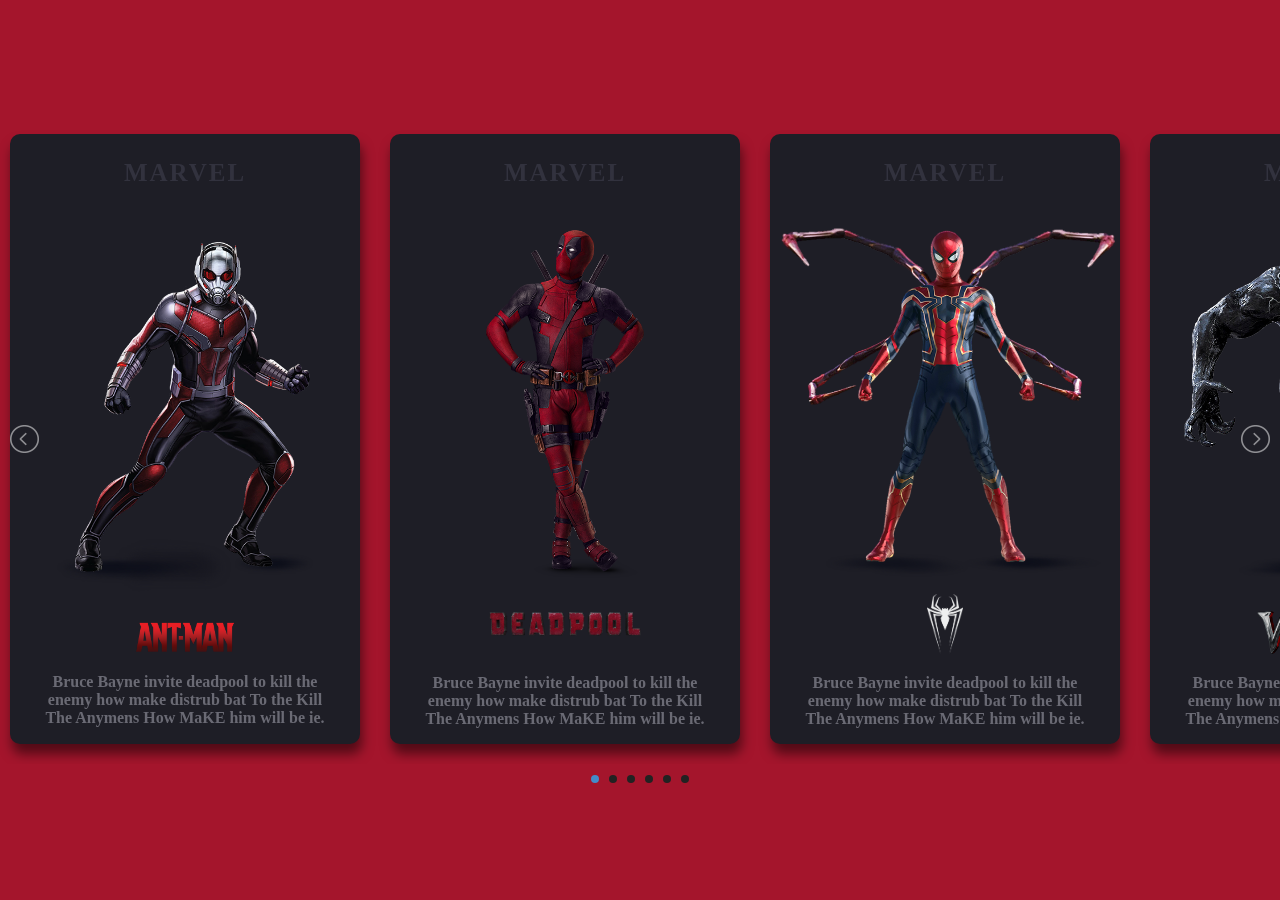
<file: Respoinsive Slider/index.html>
<!doctype html>
<html>
<head>
<meta charset="utf-8">
<meta http-equiv="X-UA-Compatible" content="IE=edge">
<meta name="viewport" content="width=device-width, initial-scale=1.0">
<title>Marvel Slider</title>
<link rel="stylesheet" href="css/style.css"/>
<link rel="stylesheet" type="text/css" href="css/lightslider.css"/>
<!--Jquery-->
<script type="text/javascript" src="js/JQuery3.3.1.js"></script>
<script type="text/javascript" src="js/lightslider.js"></script>
</head>

<body>
	<div class="container">
		<!--slider------------------->
		<ul id="autoWidth" class="cs-hidden">
		<!--1------------------------------>
  <li class="item-a">
	  <!--slider-box-->
		<div class="box">
		<p class="marvel">MARVEL</p>
		<!--model-->
		<img src="img/Ant-Man.png" class="model">
		<!--details-->
		<div class="details">
		<!--logo-character-->
		<img src="img/AntMan-logo.png" class="logo" width="100px" style="height: auto;">
		<!--character-details-->
		<p>Bruce Bayne invite deadpool to kill the enemy how make distrub bat To the Kill The Anymens How MaKE him will be ie.</p>
		</div>
		
		</div>
		</li>
		<!--2------------------------------>
  <li class="item-a">
	  <!--slider-box-->
		<div class="box">
		<p class="marvel">MARVEL</p>
		<!--model-->
		<img src="img/DeadPool.png" class="model">
		<!--details-->
		<div class="details">
		<!--logo-character-->
		<img src="img/Deadpool-logo.png" class="logo" >
		<!--character-details-->
		<p>Bruce Bayne invite deadpool to kill the enemy how make distrub bat To the Kill The Anymens How MaKE him will be ie.</p>
		</div>
		
		</div>
		</li>
		<!--3------------------------------>
  <li class="item-a">
	  <!--slider-box-->
		<div class="box">
		<p class="marvel">MARVEL</p>
		<!--model-->
		<img src="img/SpiderMan.png" class="model">
		<!--details-->
		<div class="details">
		<!--logo-character-->
		<img src="img/SpiderMan-logo.png" class="logo" >
		<!--character-details-->
		<p>Bruce Bayne invite deadpool to kill the enemy how make distrub bat To the Kill The Anymens How MaKE him will be ie.</p>
		</div>
		
		</div>
		</li>
		<!--4------------------------------>
  <li class="item-a">
	  <!--slider-box-->
		<div class="box">
		<p class="marvel">MARVEL</p>
		<!--model-->
		<img src="img/Venom.png" class="model">
		<!--details-->
		<div class="details">
		<!--logo-character-->
		<img src="img/Venom-logo.png" class="logo" >
		<!--character-details-->
		<p>Bruce Bayne invite deadpool to kill the enemy how make distrub bat To the Kill The Anymens How MaKE him will be ie.</p>
		</div>
		
		</div>
		</li>
		<!--5------------------------------>
  <li class="item-a">
	  <!--slider-box-->
		<div class="box">
		<p class="marvel">MARVEL</p>
		<!--model-->
		<img src="img/Thor.png" class="model">
		<!--details-->
		<div class="details">
		<!--logo-character-->
		<img src="img/Thor-logo.png" class="logo">
		<!--character-details-->
		<p>Bruce Bayne invite deadpool to kill the enemy how make distrub bat To the Kill The Anymens How MaKE him will be ie.</p>
		</div>
		
		</div>
		</li>
		<!--6------------------------------>
  <li class="item-a">
	  <!--slider-box-->
		<div class="box">
		<p class="marvel">MARVEL</p>
		<!--model-->
		<img src="img/IronMan.png" class="model">
		<!--details-->
		<div class="details">
		<!--logo-character-->
		<img src="img/IronMan-logo.png" class="logo" >
		<!--character-details-->
		<p>Bruce Bayne invite deadpool to kill the enemy how make distrub bat To the Kill The Anymens How MaKE him will be ie.</p>
		</div>
		
		</div>
		</li>
		</ul>
			
			
	
	
	</div>
	
	
<script src="js/script.js" type="text/javascript"></script>
</body>
</html>
</file>
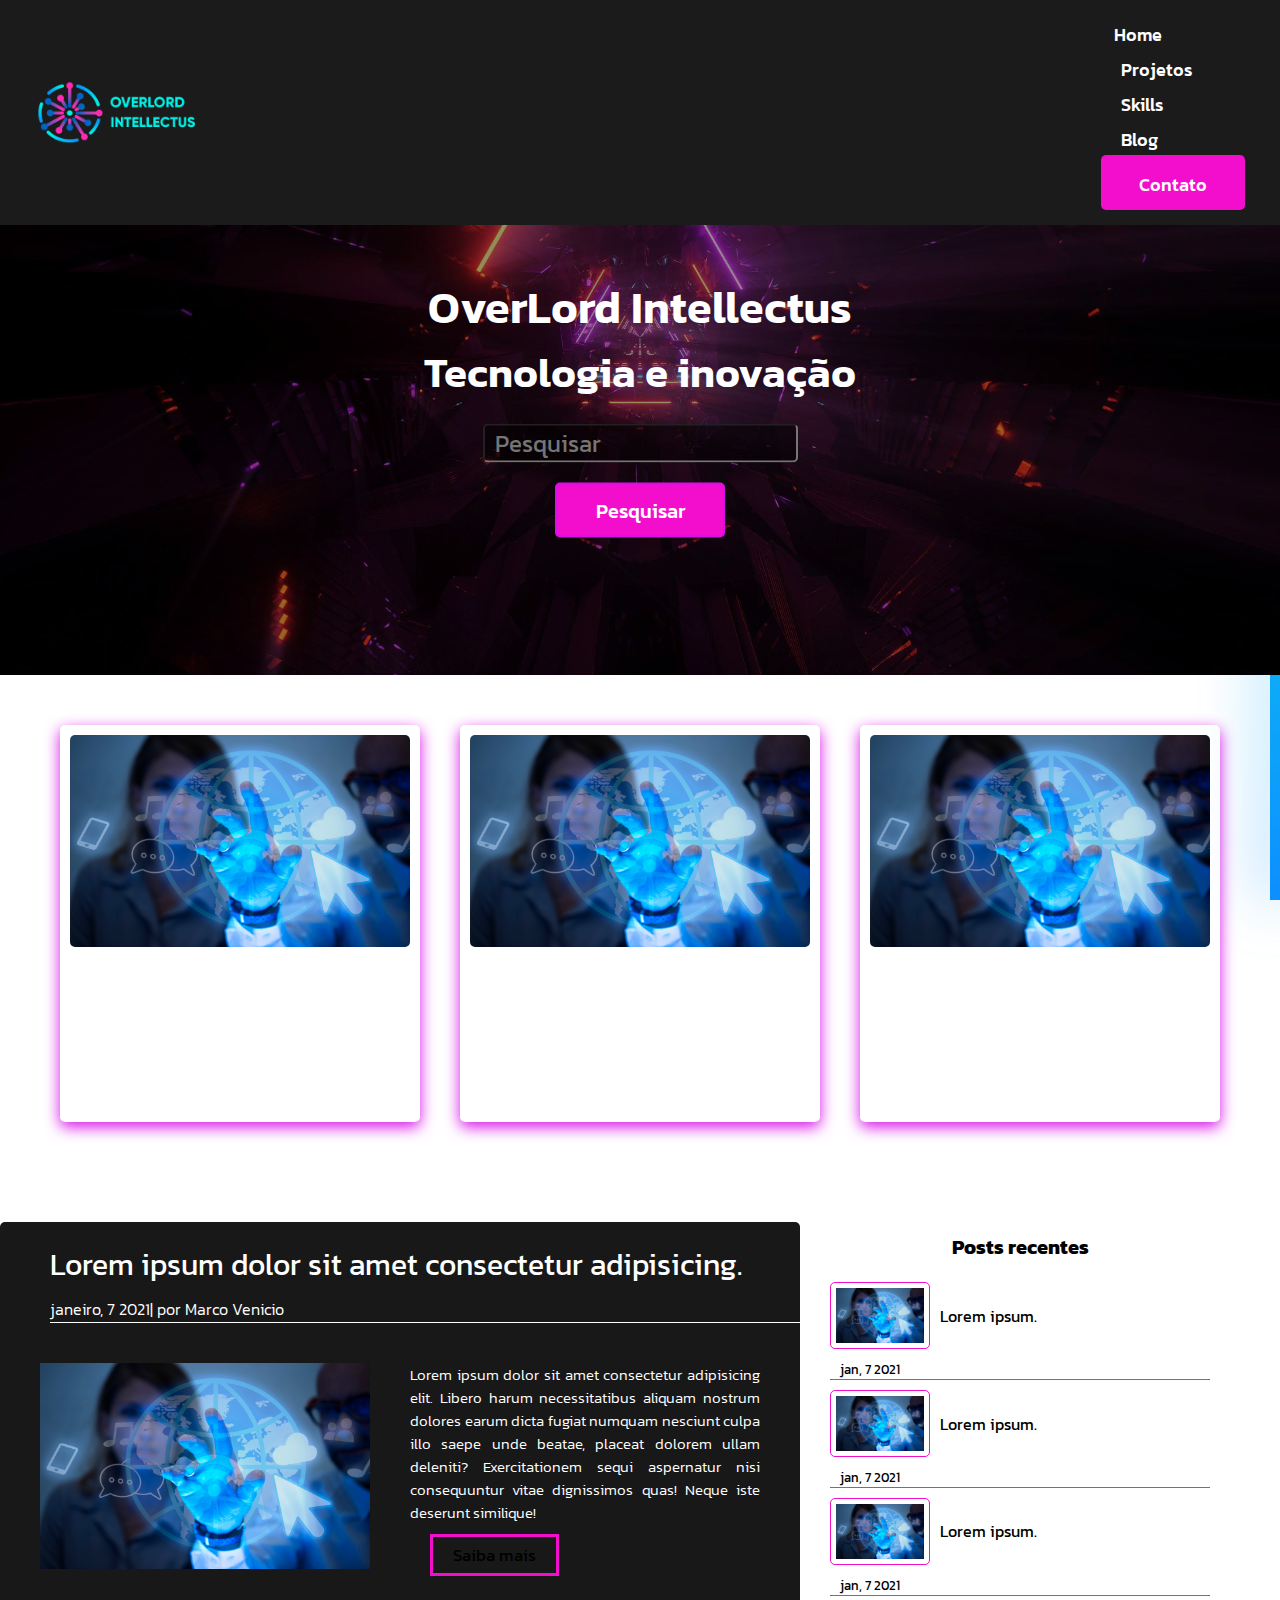
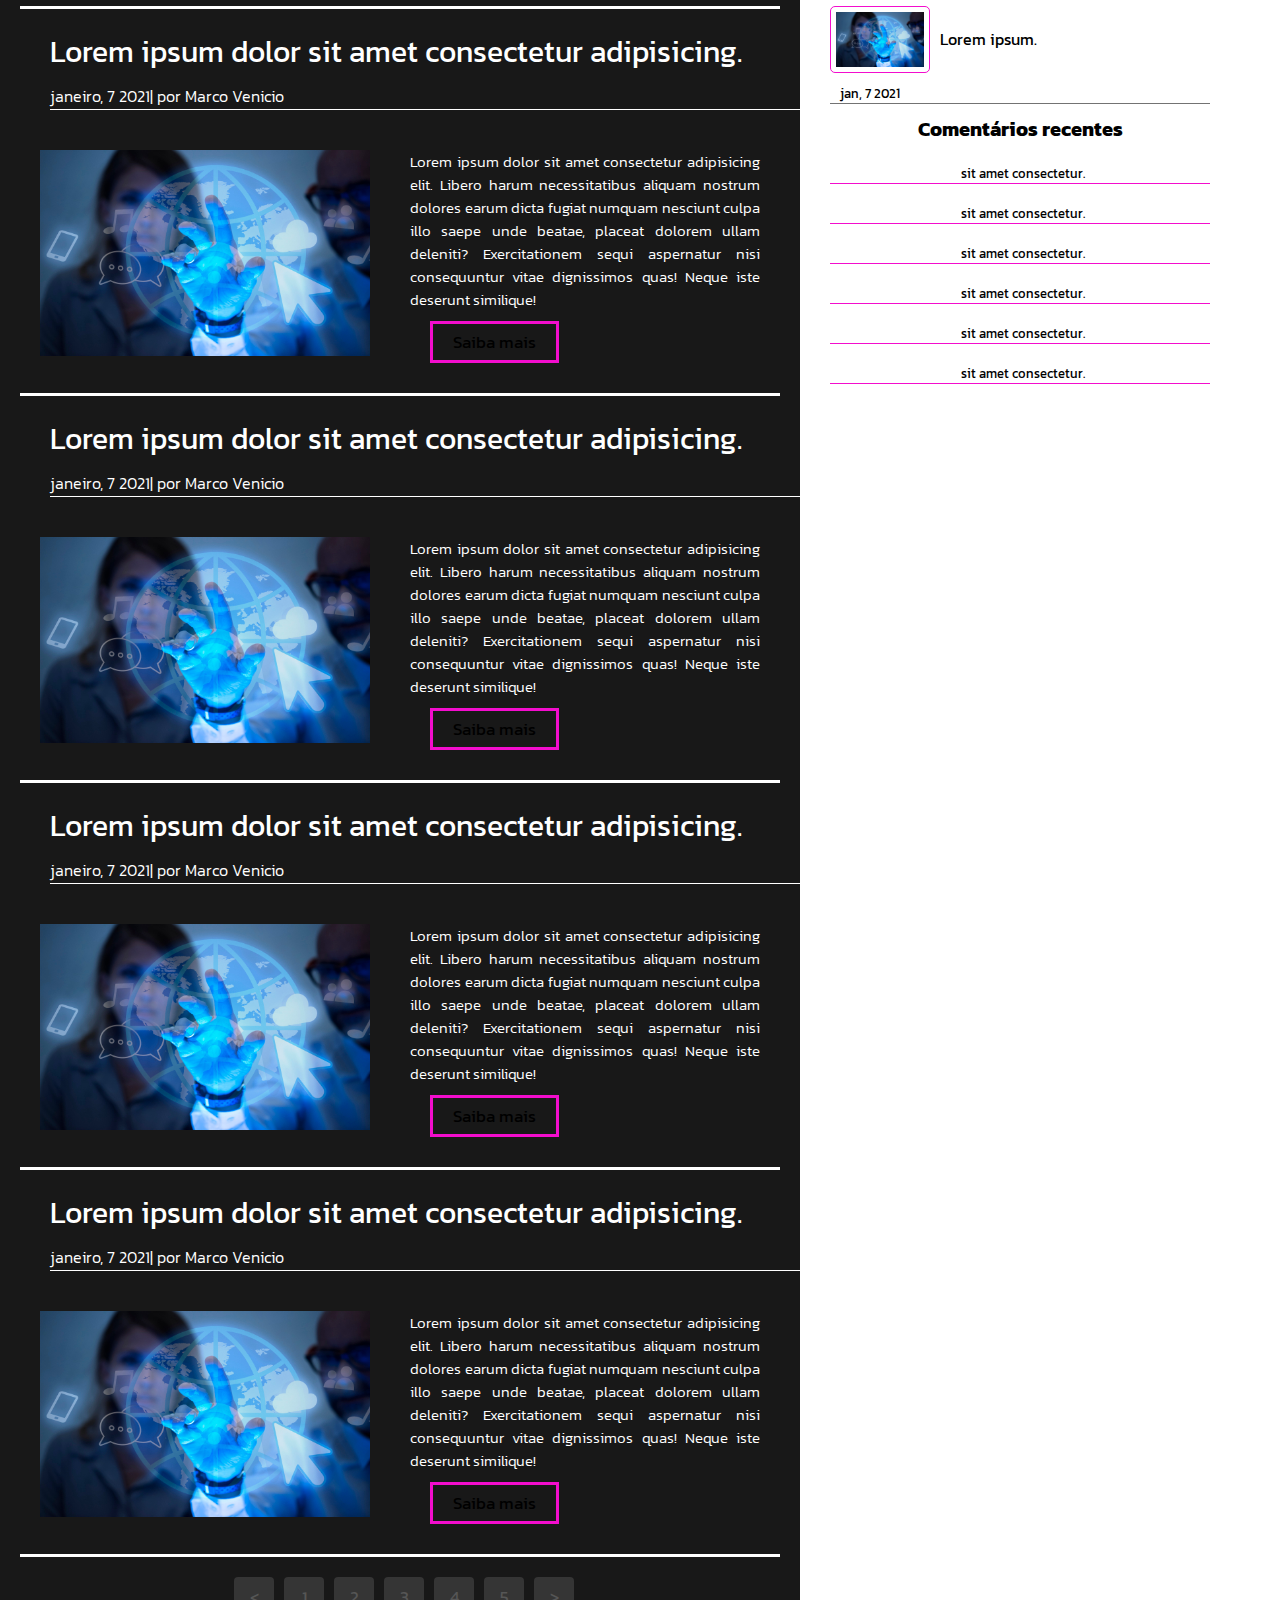
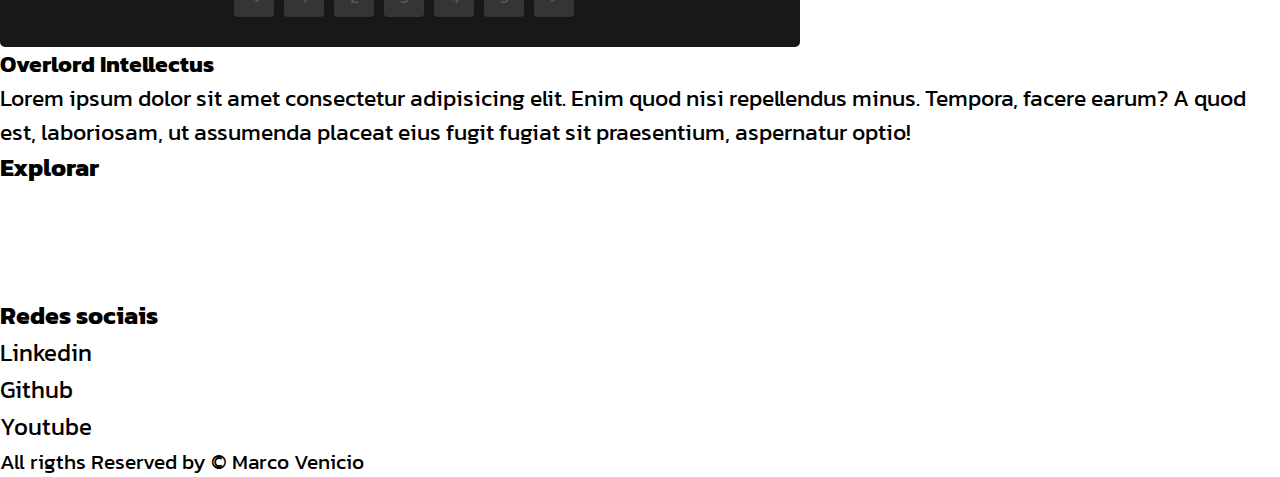
<file: blog.html>
<!DOCTYPE html>
<html lang="pt-br">

<head>
    <meta charset="UTF-8">
    <meta http-equiv="X-UA-Compatible" content="IE=edge">
    <meta name="viewport" content="width=device-width, initial-scale=1.0">
    <link rel="preconnect" href="https://fonts.gstatic.com">
    <link href="https://fonts.googleapis.com/css2?family=Kanit:wght@300;400;700&display=swap" rel="stylesheet">
    <link rel="stylesheet" href="https://use.fontawesome.com/releases/v5.15.2/css/all.css" integrity="sha384-vSIIfh2YWi9wW0r9iZe7RJPrKwp6bG+s9QZMoITbCckVJqGCCRhc+ccxNcdpHuYu" crossorigin="anonymous">
    <link rel="stylesheet" href="https://unpkg.com/swiper/swiper-bundle.min.css" />
    <link rel="stylesheet" href="css/style.css">
    <title>Marco Venicio</title>
</head>

<body>
    <div id="progressbar"></div>
    <div id="scrollpath"></div>
    <main class="container">
        <header>
            <nav>
                <div class="menu">
                    <div class="logo">
                        <a href="#"><img src="img/logo.png" alt="logo overlord intellectus"></a>
                    </div>
                    <i class="fas fa-bars btn-menumobile"></i>
                    <ul>
                        <li><a href="index.html">Home</a></li>
                        <li><a href="#">Projetos</a></li>
                        <li><a href="#">Skills</a></li>
                        <li><a href="blog.html">Blog</a></li>
                        <li><a href="contato.html">Contato</a></li>
                    </ul>
                </div>
            </nav>
        </header>
        <section>
            <div class="img-blog"></div>
            <div class="center-blog">
                <div class="title-blog">OverLord Intellectus</div>
                <div class="sub_title-blog">Tecnologia e inovação</div>
                <div class="btns">
                    <form class="search" action="" method="get">
                        <input type="text" name="search" id="search" placeholder="Pesquisar">
                        <div class="btns">
                            <button type="submit">Pesquisar</button>
                        </div>
                    </form>
                </div>
            </div>
        </section>
        <section class="section-blog">
            <div class="card-blog">
                <img src="img/blog-tec.jpg" alt="">
                <span>Javascript | por M. Venicio. data 22/06/21</span>
                <h3>Lorem ipsum dolor sit amet consectetur.</h3>
                <p>Lorem ipsum dolor sit, amet consectetur adipisicing elit. Libero tempora nihil perferendis voluptatibus, praesentium ex.
                </p>

            </div>
            <div class="card-blog">
                <img src="img/blog-tec.jpg" alt="">
                <span>Javascript | por M. Venicio. data 22/06/21</span>
                <h3>Lorem ipsum dolor sit amet consectetur.</h3>
                <p>Lorem ipsum dolor sit, amet consectetur adipisicing elit. Libero tempora nihil perferendis voluptatibus, praesentium ex.
                </p>
            </div>
            <div class="card-blog">
                <img src="img/blog-tec.jpg" alt="">
                <span>Javascript | por M. Venicio. data 22/06/21</span>
                <h3>Lorem ipsum dolor sit amet consectetur.</h3>
                <p>Lorem ipsum dolor sit, amet consectetur adipisicing elit. Libero tempora nihil perferendis voluptatibus, praesentium ex.
                </p>
            </div>
        </section>
        <section class="main-blog">
            <section class="row-blog">
                <div class="title-blog-card">
                    <h3>Lorem ipsum dolor sit amet consectetur adipisicing.</h3>
                    <span><i class="far fa-calendar-alt"></i>janeiro, 7 2021| por Marco Venicio </span>
                </div>
                <div class="col-blog">
                    <div class="img-card-blog">
                        <img src="img/blog-tec.jpg" alt="">
                    </div>
                    <div class="title-card-blog">

                        <p>Lorem ipsum dolor sit amet consectetur adipisicing elit. Libero harum necessitatibus aliquam nostrum dolores earum dicta fugiat numquam nesciunt culpa illo saepe unde beatae, placeat dolorem ullam deleniti? Exercitationem sequi
                            aspernatur nisi consequuntur vitae dignissimos quas! Neque iste deserunt similique!</p>
                        <div>
                            <button class="btn-blog">Saiba mais</button>
                        </div>
                    </div>
                </div>
                <div class="title-blog-card">
                    <h3>Lorem ipsum dolor sit amet consectetur adipisicing.</h3>
                    <span><i class="far fa-calendar-alt"></i>janeiro, 7 2021| por Marco Venicio </span>
                </div>
                <div class="col-blog">
                    <div class="img-card-blog">
                        <img src="img/blog-tec.jpg" alt="">
                    </div>
                    <div class="title-card-blog">

                        <p>Lorem ipsum dolor sit amet consectetur adipisicing elit. Libero harum necessitatibus aliquam nostrum dolores earum dicta fugiat numquam nesciunt culpa illo saepe unde beatae, placeat dolorem ullam deleniti? Exercitationem sequi
                            aspernatur nisi consequuntur vitae dignissimos quas! Neque iste deserunt similique!</p>
                        <div>
                            <button class="btn-blog">Saiba mais</button>
                        </div>
                    </div>
                </div>
                <div class="title-blog-card">
                    <h3>Lorem ipsum dolor sit amet consectetur adipisicing.</h3>
                    <span><i class="far fa-calendar-alt"></i>janeiro, 7 2021| por Marco Venicio </span>
                </div>
                <div class="col-blog">
                    <div class="img-card-blog">
                        <img src="img/blog-tec.jpg" alt="">
                    </div>
                    <div class="title-card-blog">

                        <p>Lorem ipsum dolor sit amet consectetur adipisicing elit. Libero harum necessitatibus aliquam nostrum dolores earum dicta fugiat numquam nesciunt culpa illo saepe unde beatae, placeat dolorem ullam deleniti? Exercitationem sequi
                            aspernatur nisi consequuntur vitae dignissimos quas! Neque iste deserunt similique!</p>
                        <div>
                            <button class="btn-blog">Saiba mais</button>
                        </div>
                    </div>
                </div>
                <div class="title-blog-card">
                    <h3>Lorem ipsum dolor sit amet consectetur adipisicing.</h3>
                    <span><i class="far fa-calendar-alt"></i>janeiro, 7 2021| por Marco Venicio </span>
                </div>
                <div class="col-blog">
                    <div class="img-card-blog">
                        <img src="img/blog-tec.jpg" alt="">
                    </div>
                    <div class="title-card-blog">

                        <p>Lorem ipsum dolor sit amet consectetur adipisicing elit. Libero harum necessitatibus aliquam nostrum dolores earum dicta fugiat numquam nesciunt culpa illo saepe unde beatae, placeat dolorem ullam deleniti? Exercitationem sequi
                            aspernatur nisi consequuntur vitae dignissimos quas! Neque iste deserunt similique!</p>
                        <div>
                            <button class="btn-blog">Saiba mais</button>
                        </div>
                    </div>
                </div>
                <div class="title-blog-card">
                    <h3>Lorem ipsum dolor sit amet consectetur adipisicing.</h3>
                    <span><i class="far fa-calendar-alt"></i>janeiro, 7 2021| por Marco Venicio </span>
                </div>
                <div class="col-blog">
                    <div class="img-card-blog">
                        <img src="img/blog-tec.jpg" alt="">
                    </div>
                    <div class="title-card-blog">

                        <p>Lorem ipsum dolor sit amet consectetur adipisicing elit. Libero harum necessitatibus aliquam nostrum dolores earum dicta fugiat numquam nesciunt culpa illo saepe unde beatae, placeat dolorem ullam deleniti? Exercitationem sequi
                            aspernatur nisi consequuntur vitae dignissimos quas! Neque iste deserunt similique!</p>
                        <div>
                            <button class="btn-blog">Saiba mais</button>
                        </div>
                    </div>
                </div>
                <div class="pagination">
                    <ul>
                        <li>
                            <a href="">
                                <</a>
                        </li>
                        <li><a href="">1</a></li>
                        <li><a href="">2</a></li>
                        <li><a href="">3</a></li>
                        <li><a href="">4</a></li>
                        <li><a href="">5</a></li>
                        <li><a href="">></a></li>
                    </ul>
                </div>
            </section>
            <aside class="aside-blog">
                <h3>Posts recentes</h3>
                <div class="aside-blog-img">
                    <img src="img/blog-tec.jpg" alt="">
                    <div class="aside-blog-title">Lorem ipsum.</div>
                </div>
                <span><i class="far fa-calendar-alt"></i>jan, 7 2021</span>
                <div class="aside-blog-img">
                    <img src="img/blog-tec.jpg" alt="">
                    <div class="aside-blog-title">Lorem ipsum.</div>
                </div>
                <span><i class="far fa-calendar-alt"></i>jan, 7 2021</span>
                <div class="aside-blog-img">
                    <img src="img/blog-tec.jpg" alt="">
                    <div class="aside-blog-title">Lorem ipsum.</div>
                </div>
                <span><i class="far fa-calendar-alt"></i>jan, 7 2021</span>
                <div class="aside-blog-img">
                    <img src="img/blog-tec.jpg" alt="">
                    <div class="aside-blog-title">Lorem ipsum.</div>
                </div>
                <span><i class="far fa-calendar-alt"></i>jan, 7 2021</span>

                <h3>Comentários recentes</h3>
                <div class="blog-comentario">
                    <p><i class="far fa-comment"></i><a href=""> Lorem ipsum dolor</a> sit amet consectetur.</p>
                    <p><i class="far fa-comment"></i><a href=""> Lorem ipsum dolor</a> sit amet consectetur.</p>
                    <p><i class="far fa-comment"></i><a href=""> Lorem ipsum dolor</a> sit amet consectetur.</p>
                    <p><i class="far fa-comment"></i><a href=""> Lorem ipsum dolor</a> sit amet consectetur.</p>
                    <p><i class="far fa-comment"></i><a href=""> Lorem ipsum dolor</a> sit amet consectetur.</p>
                    <p><i class="far fa-comment"></i><a href=""> Lorem ipsum dolor</a> sit amet consectetur.</p>
                </div>
            </aside>
        </section>
        <footer class="footer">
            <div class="flex">
                <div>
                    <h2>Overlord Intellectus</h2>
                    <p>Lorem ipsum dolor sit amet consectetur adipisicing elit. Enim quod nisi repellendus minus. Tempora, facere earum? A quod est, laboriosam, ut assumenda placeat eius fugit fugiat sit praesentium, aspernatur optio!</p>
                </div>
                <div>
                    <ul>
                        <li>
                            <h2>Explorar</h2>
                        </li>
                        <li><a href="#">Home</a></li>
                        <li><a href="#">Projetos</a></li>
                        <li><a href="#">Blog</a></li>
                    </ul>
                </div>
                <div>
                    <ul>
                        <li>
                            <h2>Redes sociais</h2>
                        </li>
                        <li>
                            <a href=""></a>Linkedin</li>
                        <li>
                            <a href=""></a>Github</li>
                        <li>
                            <a href=""></a>Youtube</li>
                    </ul>
                </div>
            </div>
            <div class="b-footer">
                <p> All rigths Reserved by &copy; Marco Venicio</p>
            </div>
        </footer>
    </main>
    <script src="js/vanilla-tilt.min.js"></script>
    <script src="https://unpkg.com/swiper/swiper-bundle.min.js"></script>
    <script src="https://code.jquery.com/jquery-3.5.1.min.js" integrity="sha256-9/aliU8dGd2tb6OSsuzixeV4y/faTqgFtohetphbbj0=" crossorigin="anonymous"></script>
    <script src="js/scripts.js"></script>
</body>

</html>
</file>
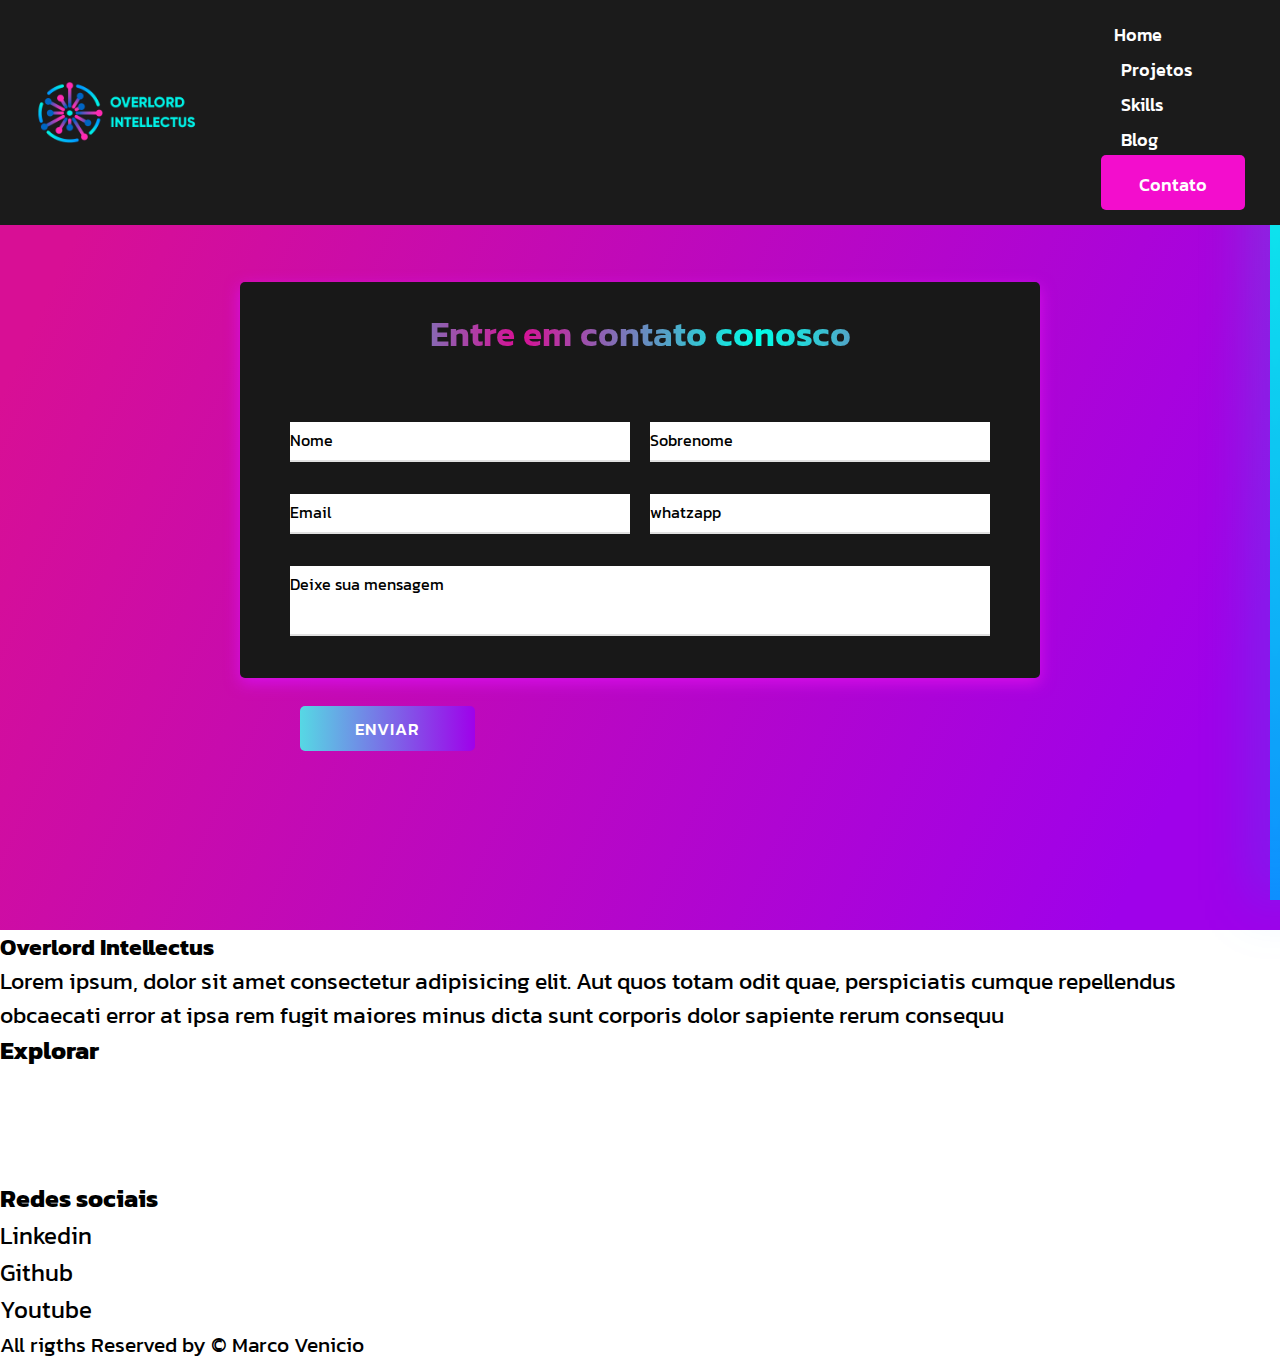
<file: contato.html>
<!DOCTYPE html>
<html lang="pt-br">

<head>
    <meta charset="UTF-8">
    <meta http-equiv="X-UA-Compatible" content="IE=edge">
    <meta name="viewport" content="width=device-width, initial-scale=1.0">
    <link rel="preconnect" href="https://fonts.gstatic.com">
    <link href="https://fonts.googleapis.com/css2?family=Kanit:wght@300;400;700&display=swap" rel="stylesheet">
    <link rel="stylesheet" href="https://use.fontawesome.com/releases/v5.15.2/css/all.css" integrity="sha384-vSIIfh2YWi9wW0r9iZe7RJPrKwp6bG+s9QZMoITbCckVJqGCCRhc+ccxNcdpHuYu" crossorigin="anonymous">
    <link rel="stylesheet" href="https://unpkg.com/swiper/swiper-bundle.min.css" />
    <link rel="stylesheet" href="css/style.css">
    <title>Marco Venicio</title>
</head>

<body>
    <div id="progressbar"></div>
    <div id="scrollpath"></div>
    <main class="container">
        <header>
            <nav>
                <div class="menu">
                    <div class="logo">
                        <a href="#"><img src="img/logo.png" alt="logo overlord intellectus"></a>
                    </div>
                    <i class="fas fa-bars btn-menumobile"></i>
                    <ul>
                        <li><a href="index.html">Home</a></li>
                        <li><a href="#">Projetos</a></li>
                        <li><a href="#">Skills</a></li>
                        <li><a href="blog.html">Blog</a></li>
                        <li><a href="contato.html">Contato</a></li>
                    </ul>
                </div>
            </nav>
        </header>
        <section class="section-contact">
            <div class="container-contact">
                <div class="text-contact">
                    Entre em contato conosco
                </div>
                <form action="#">
                    <div class="form-row">
                        <div class="input-data">
                            <input type="text" required>
                            <div class="underline"></div>
                            <label for="">Nome</label>
                        </div>
                        <div class="input-data">
                            <input type="text" required>
                            <div class="underline"></div>
                            <label for="">Sobrenome</label>
                        </div>
                    </div>
                    <div class="form-row">
                        <div class="input-data">
                            <input type="email" required>
                            <div class="underline"></div>
                            <label for="">Email</label>
                        </div>
                        <div class="input-data">
                            <input type="text" required>
                            <div class="underline"></div>
                            <label for="">whatzapp</label>
                        </div>
                    </div>
                    <div class="form-row">
                        <div class="input-data textarea">
                            <textarea rows="8" cols="80" required></textarea>
                            <br />
                            <div class="underline"></div>
                            <label for="">Deixe sua mensagem</label>
                            <br />
                            <div class="submit-btn">
                                <div class="input-data">
                                    <div class="inner"></div>
                                    <input type="submit" value="Enviar">
                                </div>
                            </div>
                </form>
                </div>
        </section>
        </section>
        <footer class="footer">
            <div class="flex">
                <div>
                    <h2>Overlord Intellectus</h2>
                    <p>Lorem ipsum, dolor sit amet consectetur adipisicing elit. Aut quos totam odit quae, perspiciatis cumque repellendus obcaecati error at ipsa rem fugit maiores minus dicta sunt corporis dolor sapiente rerum consequu</p>
                </div>
                <div>
                    <ul>
                        <li>
                            <h2>Explorar</h2>
                        </li>
                        <li><a href="#">Home</a></li>
                        <li><a href="#">Projetos</a></li>
                        <li><a href="#">Blog</a></li>
                    </ul>
                </div>
                <div>
                    <ul>
                        <li>
                            <h2>Redes sociais</h2>
                        </li>
                        <li>
                            <a href=""></a>Linkedin</li>
                        <li>
                            <a href=""></a>Github</li>
                        <li>
                            <a href=""></a>Youtube</li>
                    </ul>
                </div>
            </div>
            <div class="b-footer">
                <p> All rigths Reserved by &copy; Marco Venicio</p>
            </div>
        </footer>
    </main>
    <script src="js/vanilla-tilt.min.js"></script>
    <script src="https://unpkg.com/swiper/swiper-bundle.min.js"></script>
    <script src="https://code.jquery.com/jquery-3.5.1.min.js" integrity="sha256-9/aliU8dGd2tb6OSsuzixeV4y/faTqgFtohetphbbj0=" crossorigin="anonymous"></script>
    <script src="js/scripts.js"></script>
</body>

</html>
</file>
<file: Respoinsive Slider/css/style.css>
@charset "utf-8";
/* CSS Document */
body{
	margin:0px;
	padding:0px;
}
ul{
	list-style:none;
}
a{
	text-decoration:none;
}
.container{
	width:100%;
	height: 100vh;
	background-color:#a4152c;
	display:flex;
	justify-content: center;
	align-items: center;
	
}
.box{
	width:350px;
	height:610px;
	background-color:#1e1e26;
	border-radius: 10px;
	box-shadow: 2px 10px 12px rgba(0,0,0,0.5);
	display: flex;
	flex-direction: column;
	align-items: center;
	justify-content: space-between;
	box-sizing: border-box;
	margin: 20px 10px;
}
.model{
	height: 350px;
	max-height: 100%;
	max-width: 100%;
}
.details{
	display: flex;
	flex-direction: column;
	align-items: center;
	width: 300px;
}
.details p{
	font-family: calibri;
	font-weight: bold;
	color:#6a6a74;
	text-align: center;
	margin-top: 20px;
}
.marvel{
	color:#32323e;
	font-weight: bold;
	letter-spacing: 2px;
	font-family: bebas kai;
	font-size: 25px;
}
.logo{
	height: 60px;
}
.box:hover{
	background-color: #17171d;
	transform-style: preserve-3d;
	transform: scale(1.02);
	transition: all ease 0.3s;
}
.box:hover .marvel{
	color:#c0292b;
	transition: all ease 0.5s;
}
/*--responsive for mobile phone--*/
@media(max-width:720px){
	.box{
		width: 94%;
		height: 500px;
	}
	.model{
		height:250px;
	}
	.details p{
		font-size: 16px;
		width: 250px;
	}
	
}
</file>
<file: Respoinsive Slider/css/lightslider.css>
/*! lightslider - v1.1.3 - 2015-04-14
* https://github.com/sachinchoolur/lightslider
* Copyright (c) 2015 Sachin N; Licensed MIT */
/** /!!! core css Should not edit !!!/**/ 

.lSSlideOuter {
    overflow: hidden;
    -webkit-touch-callout: none;
    -webkit-user-select: none;
    -khtml-user-select: none;
    -moz-user-select: none;
    -ms-user-select: none;
    user-select: none
}
.lightSlider:before, .lightSlider:after {
    content: " ";
    display: table;
}
.lightSlider {
    overflow: hidden;
    margin: 0;
}
.lSSlideWrapper {
    max-width: 100%;
    overflow: hidden;
    position: relative;
}
.lSSlideWrapper > .lightSlider:after {
    clear: both;
}
.lSSlideWrapper .lSSlide {
    -webkit-transform: translate(0px, 0px);
    -ms-transform: translate(0px, 0px);
    transform: translate(0px, 0px);
    -webkit-transition: all 1s;
    -webkit-transition-property: -webkit-transform,height;
    -moz-transition-property: -moz-transform,height;
    transition-property: transform,height;
    -webkit-transition-duration: inherit !important;
    transition-duration: inherit !important;
    -webkit-transition-timing-function: inherit !important;
    transition-timing-function: inherit !important;
}
.lSSlideWrapper .lSFade {
    position: relative;
}
.lSSlideWrapper .lSFade > * {
    position: absolute !important;
    top: 0;
    left: 0;
    z-index: 9;
    margin-right: 0;
    width: 100%;
}
.lSSlideWrapper.usingCss .lSFade > * {
    opacity: 0;
    -webkit-transition-delay: 0s;
    transition-delay: 0s;
    -webkit-transition-duration: inherit !important;
    transition-duration: inherit !important;
    -webkit-transition-property: opacity;
    transition-property: opacity;
    -webkit-transition-timing-function: inherit !important;
    transition-timing-function: inherit !important;
}
.lSSlideWrapper .lSFade > *.active {
    z-index: 10;
}
.lSSlideWrapper.usingCss .lSFade > *.active {
    opacity: 1;
}
/** /!!! End of core css Should not edit !!!/**/

/* Pager */
.lSSlideOuter .lSPager.lSpg {
    margin: 10px 0 0;
    padding: 0;
    text-align: center;
}
.lSSlideOuter .lSPager.lSpg > li {
    cursor: pointer;
    display: inline-block;
    padding: 0 5px;
}
.lSSlideOuter .lSPager.lSpg > li a {
    background-color: #222222;
    border-radius: 30px;
    display: inline-block;
    height: 8px;
    overflow: hidden;
    text-indent: -999em;
    width: 8px;
    position: relative;
    z-index: 99;
    -webkit-transition: all 0.5s linear 0s;
    transition: all 0.5s linear 0s;
}
.lSSlideOuter .lSPager.lSpg > li:hover a, .lSSlideOuter .lSPager.lSpg > li.active a {
    background-color: #428bca;
}
.lSSlideOuter .media {
    opacity: 0.8;
}
.lSSlideOuter .media.active {
    opacity: 1;
}
/* End of pager */

/** Gallery */
.lSSlideOuter .lSPager.lSGallery {
    list-style: none outside none;
    padding-left: 0;
    margin: 0;
    overflow: hidden;
    transform: translate3d(0px, 0px, 0px);
    -moz-transform: translate3d(0px, 0px, 0px);
    -ms-transform: translate3d(0px, 0px, 0px);
    -webkit-transform: translate3d(0px, 0px, 0px);
    -o-transform: translate3d(0px, 0px, 0px);
    -webkit-transition-property: -webkit-transform;
    -moz-transition-property: -moz-transform;
    -webkit-touch-callout: none;
    -webkit-user-select: none;
    -khtml-user-select: none;
    -moz-user-select: none;
    -ms-user-select: none;
    user-select: none;
}
.lSSlideOuter .lSPager.lSGallery li {
    overflow: hidden;
    -webkit-transition: border-radius 0.12s linear 0s 0.35s linear 0s;
    transition: border-radius 0.12s linear 0s 0.35s linear 0s;
}
.lSSlideOuter .lSPager.lSGallery li.active, .lSSlideOuter .lSPager.lSGallery li:hover {
    border-radius: 5px;
}
.lSSlideOuter .lSPager.lSGallery img {
    display: block;
    height: auto;
    max-width: 100%;
}
.lSSlideOuter .lSPager.lSGallery:before, .lSSlideOuter .lSPager.lSGallery:after {
    content: " ";
    display: table;
}
.lSSlideOuter .lSPager.lSGallery:after {
    clear: both;
}
/* End of Gallery*/

/* slider actions */
.lSAction > a {
    width: 32px;
    display: block;
    top: 50%;
    height: 32px;
    background-image: url('../img/controls.png');
    cursor: pointer;
    position: absolute;
    z-index: 99;
    margin-top: -16px;
    opacity: 0.5;
    -webkit-transition: opacity 0.35s linear 0s;
    transition: opacity 0.35s linear 0s;
}
.lSAction > a:hover {
    opacity: 1;
}
.lSAction > .lSPrev {
    background-position: 0 0;
    left: 10px;
}
.lSAction > .lSNext {
    background-position: -32px 0;
    right: 10px;
}
.lSAction > a.disabled {
    pointer-events: none;
}
.cS-hidden {
    height: 1px;
    opacity: 0;
    filter: alpha(opacity=0);
    overflow: hidden;
}


/* vertical */
.lSSlideOuter.vertical {
    position: relative;
}
.lSSlideOuter.vertical.noPager {
    padding-right: 0px !important;
}
.lSSlideOuter.vertical .lSGallery {
    position: absolute !important;
    right: 0;
    top: 0;
}
.lSSlideOuter.vertical .lightSlider > * {
    width: 100% !important;
    max-width: none !important;
}

/* vertical controlls */
.lSSlideOuter.vertical .lSAction > a {
    left: 50%;
    margin-left: -14px;
    margin-top: 0;
}
.lSSlideOuter.vertical .lSAction > .lSNext {
    background-position: 31px -31px;
    bottom: 10px;
    top: auto;
}
.lSSlideOuter.vertical .lSAction > .lSPrev {
    background-position: 0 -31px;
    bottom: auto;
    top: 10px;
}
/* vertical */


/* Rtl */
.lSSlideOuter.lSrtl {
    direction: rtl;
}
.lSSlideOuter .lightSlider, .lSSlideOuter .lSPager {
    padding-left: 0;
    list-style: none outside none;
}
.lSSlideOuter.lSrtl .lightSlider, .lSSlideOuter.lSrtl .lSPager {
    padding-right: 0;
}
.lSSlideOuter .lightSlider > *,  .lSSlideOuter .lSGallery li {
    float: left;
}
.lSSlideOuter.lSrtl .lightSlider > *,  .lSSlideOuter.lSrtl .lSGallery li {
    float: right !important;
}
/* Rtl */

@-webkit-keyframes rightEnd {
    0% {
        left: 0;
    }

    50% {
        left: -15px;
    }

    100% {
        left: 0;
    }
}
@keyframes rightEnd {
    0% {
        left: 0;
    }

    50% {
        left: -15px;
    }

    100% {
        left: 0;
    }
}
@-webkit-keyframes topEnd {
    0% {
        top: 0;
    }

    50% {
        top: -15px;
    }

    100% {
        top: 0;
    }
}
@keyframes topEnd {
    0% {
        top: 0;
    }

    50% {
        top: -15px;
    }

    100% {
        top: 0;
    }
}
@-webkit-keyframes leftEnd {
    0% {
        left: 0;
    }

    50% {
        left: 15px;
    }

    100% {
        left: 0;
    }
}
@keyframes leftEnd {
    0% {
        left: 0;
    }

    50% {
        left: 15px;
    }

    100% {
        left: 0;
    }
}
@-webkit-keyframes bottomEnd {
    0% {
        bottom: 0;
    }

    50% {
        bottom: -15px;
    }

    100% {
        bottom: 0;
    }
}
@keyframes bottomEnd {
    0% {
        bottom: 0;
    }

    50% {
        bottom: -15px;
    }

    100% {
        bottom: 0;
    }
}
.lSSlideOuter .rightEnd {
    -webkit-animation: rightEnd 0.3s;
    animation: rightEnd 0.3s;
    position: relative;
}
.lSSlideOuter .leftEnd {
    -webkit-animation: leftEnd 0.3s;
    animation: leftEnd 0.3s;
    position: relative;
}
.lSSlideOuter.vertical .rightEnd {
    -webkit-animation: topEnd 0.3s;
    animation: topEnd 0.3s;
    position: relative;
}
.lSSlideOuter.vertical .leftEnd {
    -webkit-animation: bottomEnd 0.3s;
    animation: bottomEnd 0.3s;
    position: relative;
}
.lSSlideOuter.lSrtl .rightEnd {
    -webkit-animation: leftEnd 0.3s;
    animation: leftEnd 0.3s;
    position: relative;
}
.lSSlideOuter.lSrtl .leftEnd {
    -webkit-animation: rightEnd 0.3s;
    animation: rightEnd 0.3s;
    position: relative;
}
/*/  GRab cursor */
.lightSlider.lsGrab > * {
  cursor: -webkit-grab;
  cursor: -moz-grab;
  cursor: -o-grab;
  cursor: -ms-grab;
  cursor: grab;
}
.lightSlider.lsGrabbing > * {
  cursor: move;
  cursor: -webkit-grabbing;
  cursor: -moz-grabbing;
  cursor: -o-grabbing;
  cursor: -ms-grabbing;
  cursor: grabbing;
}
</file>
<file: css/style.css>
@import url(./boot.css);
@import url(./blog.css);
@import url(./contato.css);

/*hide on btn-menumobile*/

.menu .btn-menumobile {
    display: none;
}


/*scroll progress bar*/

::-webkit-scrollbar {
    width: 10px;
}

::-moz-scrollbar {
    width: 0;
}

#scrollpath {
    position: fixed;
    top: 0;
    right: 0;
    width: 10px;
    height: 100%;
    background: rgba(255, 255, 255, 0.05);
}

#progressbar {
    position: fixed;
    top: 0;
    right: 0;
    width: 10px;
    height: 100%;
    background: linear-gradient(to top, #008aff, #00ffe7);
    animation: animate 5s linear infinite;
}

@keyframes animate {
    0%,
    100% {
        filter: hue-rotate(0deg);
    }
    50% {
        filter: hue-rotate(360deg);
    }
}

#progressbar:before {
    content: '';
    position: absolute;
    top: 0;
    left: 0;
    width: 100%;
    background: linear-gradient(to top, #008aff, #00ffe7);
    filter: blur(30px);
}

#progressbar:after {
    content: '';
    position: absolute;
    top: 0;
    left: 0;
    width: 100%;
    height: 100%;
    background: linear-gradient(to top, #008aff, #00ffe7);
    filter: blur(30px);
}


/*main menu*/

nav {
    position: fixed;
    background: #1b1b1b;
    width: 100%;
    padding: 15px 0;
    z-index: 12;
    align-items: center;
}

nav .menu {
    max-width: 1250px;
    margin: auto;
    display: flex;
    align-items: center;
    justify-content: space-between;
    padding: 0 20px;
<<<<<<< HEAD
    font: bold;
}

.menu .logo img {
    width: 170px;
}

.menu ul {
=======
    font:bold;
  }
  .menu .logo img{
    width: 170px;
  }
  .menu ul{
>>>>>>> 13bf2f17e66d89219ad8c7b628c940b4516e3f87
    display: inline-flex;
    align-items: center;
}

.menu ul li {
    list-style: none;
    margin-left: 7px;
    align-items: center;
}

.menu ul li:first-child {
    margin-left: 0px;
}

.menu ul li:last-child {
    background-color: rgb(243, 13, 205);
    padding: 10px 18px;
    border-radius: 5px;
}

.menu ul li a {
    text-decoration: none;
    color: #fff;
    font-size: 18px;
    font-weight: 500;
    padding: 12px 20px;
    border-radius: 5px;
    transition: all 0.3s ease;
}

.menu ul li a:hover {
    background: rgb(243, 13, 205);
}


/* main banner*/

.img {
    background-image: url(../img/banner.jpg);
    width: 100%;
    height: 100vh;
    background-size: cover;
    background-position: center;
    position: relative;
}

.img::before {
    content: '';
    position: absolute;
    height: 100%;
    width: 100%;
    background: rgba(0, 0, 0, 0.4);
}

.center {
    position: absolute;
    top: 52%;
    left: 50%;
    transform: translate(-50%, -50%);
    width: 100%;
    padding: 0 20px;
    text-align: center;
}

.center .title {
    color: #fff;
    font-size: 55px;
    font-weight: 600;
}
<<<<<<< HEAD

.center .sub_title {
=======
.center .sub_title{
>>>>>>> 13bf2f17e66d89219ad8c7b628c940b4516e3f87
    color: #fff;
    font-size: 52px;
    font-weight: 600;
}

.center .btns {
    margin-top: 20px;
}

.center .btns button {
    height: 55px;
    width: 170px;
    border-radius: 5px;
    border: none;
    margin: 0 10px;
    border: 2px solid rgb(215, 15, 233);
    font-size: 20px;
    font-weight: 500;
    padding: 0 10px;
    cursor: pointer;
    outline: none;
    transition: all 0.3s ease;
}

.center .btns button:first-child {
    color: #fff;
    background: none;
}

.btns button:first-child:hover {
    background: rgb(243, 13, 205);
    color: rgb(255, 255, 255);
}

.center .btns button:last-child {
    background: rgb(243, 13, 205);
    color: rgb(255, 255, 255);
}


/*seção dos blocos de apresentação */

.container {
    width: 100%;
    background-color: rgb(15, 15, 15);
}

.section-blocks {
    display: flex;
    flex-wrap: wrap;
    margin: auto;
    padding: auto;
    max-width: 1200px;
    /**/
}

<<<<<<< HEAD
.section-blocks>div {
=======
.section-blocks > div {
>>>>>>> 13bf2f17e66d89219ad8c7b628c940b4516e3f87
    flex: 1 1 300px;
    margin: 50px 20px;
    border-radius: 5px;
    text-align: center;
    background: rgb(24, 24, 24);
    box-shadow: rgb(215, 15, 233) 0px 5px 15px;
    transition: .5s;
    color: #fff;
}

<<<<<<< HEAD
.section-blocks>div:hover {
=======
.section-blocks > div:hover {
>>>>>>> 13bf2f17e66d89219ad8c7b628c940b4516e3f87
    flex: 1 1 250px;
    background: rgb(243, 13, 205);
    color: #fff;
}

.section-blocks div>i {
    margin: 20px auto 10px;
}

.section-blocks h3 {
    font-size: 1.5rem;
    text-align: center;
}

.section-blocks p {
    font-size: .9rem;
    text-align: center;
    margin: 20px;
}


/*titulo da seção da loja*/

.title-section {
    text-align: center;
    color: #fff;
    margin: 50px auto;
}

.title-section h2 {
    font-size: 1.8em;
}

.section-store {
    max-width: 1200px;
    color: #fff;
    align-items: center;
    text-align: justify;
}

.section-store img {
    display: block;
    float: left;
    width: 400px;
    margin: auto 20px;
    border-radius: 5px;
}

.section-store h2 {
    font-size: 2em;
}


/* seção da loja */

.block-store {
    color: #fff;
    display: grid;
    grid-template-columns: repeat(2, 1fr);
    max-width: 1250px;
    grid-gap: 20px;
    margin: 0 auto;
}

.block-store>div img {
    border-radius: 5px;
}

.block-store>div h2 {
    font-size: 1.2em;
}

.block-store p {
    font-size: 0.9em;
}

.block-store>div:nth-child(1) {
    grid-column: 1;
    grid-row: 1/3;
    display: block;
}

.block-store-icons {
    display: grid;
    grid-template-columns: repeat(3, 1fr);
    max-width: 100%;
    grid-gap: 20px;
    margin: 0 10px 0 auto;
    align-items: center;
    text-align: center;
}

.block-store-icons>div {
    background: rgb(24, 24, 24);
    border-radius: 5px;
    box-shadow: rgb(215, 15, 233) 0px 5px 15px;
    transition: 0.5s;
}

.block-store-icons>div:hover {
    background: rgb(243, 13, 205);
}

.block-store-icons>div * {
    margin: 10px;
}

.block-store-icons>div h3 {
    font-size: 0.9em;
}

.block-store-icons>div p {
    font-size: 0.8em;
}


/*titulo da seção do MVP*/

.title-section-mvp {
    clear: both;
    text-align: center;
    color: #fff;
    margin: 100px auto 100px;
}

.title-section-mvp h2 {
    font-size: 1.8em;
}


/*seção do mvp*/

.section-skillss {
    color: #fff;
    position: relative;
    display: flex;
    justify-content: center;
    flex-wrap: wrap;
    padding: 40px auto;
    align-items: center;
}

.section-skillss::before {
    position: absolute;
    content: '';
    top: 45%;
    left: 0;
    width: 100%;
    height: 50px;
    background: rgb(145, 2, 121);
}

.section-mvp {
    width: 900px;
    display: flex;
    flex-wrap: wrap;
    justify-content: space-evenly;
    align-items: center;
    flex: 1 1 200px;
}

.section-mvp .card {
    position: relative;
    width: 250px;
    height: 300px;
    text-align: center;
    z-index: 10;
    margin: 20px 20px 60px;
}

.section-mvp .card .box {
    position: absolute;
    top: 0;
    left: 0;
    width: 100%;
    height: 100%;
    display: flex;
    justify-content: center;
    align-items: center;
    background: rgba(243, 13, 205, 0.05);
    box-shadow: rgba(215, 15, 233, 0.5) 0px 5px 15px;
    backdrop-filter: blur(15px);
    border: 1px solid rgba(243, 13, 205, 0.05);
    z-index: 10;
    border-radius: 5px;
}

.percent {
    position: relative;
    width: 150px;
    height: 150px;
    border-radius: 50%;
    z-index: 100;
}

.percent .number {
    position: absolute;
    top: 0;
    left: 0;
    width: 100%;
    height: 100%;
    display: flex;
    justify-content: center;
    align-items: center;
}

.percent .number h2 {
    font-weight: bold;
    font-size: 50px;
}

.percent .number h2 span {
    font-size: 24px;
}

.text {
    position: absolute;
    bottom: -42px;
    left: 50%;
    transform: translateX(-50%);
    text-align: center;
    padding: 30px 20px 10px;
    background: rgb(241, 0, 80);
    border-radius: 5px;
    font-weight: bold;
    text-transform: uppercase;
    font-size: 18px;
    letter-spacing: 1px;
    box-shadow: rgb(255, 255, 255) 0px 5px 15px;
    pointer-events: none;
    transition: bottom 0.5s, z-index 0.5s transform 0.5s, padding 0.5s;
    transition-delay: 0.5s, 0.5s, 0s, 0.5s;
    z-index: 1;
}

.card:hover .text {
    transition-delay: 0s, 0.5s, 0.5s, 0s;
    bottom: -70px;
    z-index: 11;
    transform: translateX(-50%) translateY(-50px);
    padding: 10px 20px 10px;
}

.card:nth-child(1) .text {
    background: rgb(241, 0, 80);
}

.card:nth-child(2) .text {
    background: rgb(10, 116, 255);
}

.card:nth-child(3) .text {
    background: rgb(218, 255, 51);
}

svg {
    position: relative;
    width: 150px;
    height: 150px;
}

svg circle {
    width: 100%;
    height: 100%;
    fill: none;
    stroke-width: 10;
    stroke: rgb(255, 255, 255, 0.05);
    transform: translate(5px, 5px);
    stroke-linecap: round;
}

svg circle:nth-child(2) {
    stroke: #fff;
    stroke-dasharray: 440px;
    stroke-dashoffset: 440px;
}

.card:nth-child(1) svg circle:nth-child(2) {
<<<<<<< HEAD
    stroke-dashoffset: calc(440px - (440px * 100)/100);
}

.card:nth-child(2) svg circle:nth-child(2) {
    stroke-dashoffset: calc(440px - (440px * 100)/100);
}

.card:nth-child(3) svg circle:nth-child(2) {
    stroke-dashoffset: calc(440px - (440px * 100)/100);
=======
  stroke-dashoffset: calc(440px - (440px * 100)/100);
}

.card:nth-child(2) svg circle:nth-child(2) {
  stroke-dashoffset: calc(440px - (440px * 100)/100);
}

.card:nth-child(3) svg circle:nth-child(2) {
  stroke-dashoffset: calc(440px - (440px * 100)/100);
>>>>>>> 13bf2f17e66d89219ad8c7b628c940b4516e3f87
}


/*titulo da seção da galeria*/

.title-section-galery {
    text-align: center;
    color: #fff;
    margin: 70px auto 50px;
}

.title-section-galery h2 {
    font-size: 1.8em;
}


/* galeria */

.galery {
    display: flex;
    justify-content: center;
    align-items: center;
}

.swiper-container {
    width: 100%;
    padding-top: 50px;
    padding-bottom: 50px;
}

.swiper-slide {
    background-position: center;
    background-size: cover;
    width: 300px;
    height: 300px;
    background: rgb(24, 24, 24);
    box-shadow: rgb(24, 24, 24);
}

.swiper-slide:hover {
    box-shadow: rgb(215, 15, 233) 0px 5px 15px;
}

<<<<<<< HEAD

/*parceiros*/
=======
/*parceiros*/
.secao-parceiros{
  position: relative;
  display: flex;
  justify-content: center;
  align-items: center;
  flex-wrap: wrap;
  width: 100%;
  transform-style: preserve-3d;
}

.secao-parceiros h2{
  color: rgb(215, 15, 233);
}

.secao-parceiros .box-parceiro{
  position: relative;
  width: 300px;
  height: 400px;
  margin: 40px;
  background: rgb(24, 24, 24);
  border-radius: 20px;
  transform-style: preserve-3d;
}

.secao-parceiros .box-parceiro::before{
  content: 'OVER';
  position: absolute;
  top: 20px;
  left: 20px;
  font-size: 5em;
  font-weight: 900;
  color: #fff;
  opacity: 0;
  transition: 0.5s;
}



.secao-parceiros .box-parceiro::after{
  content: 'LORD';
  position: absolute;
  bottom: 20px;
  right: 20px;
  font-size: 5em;
  font-weight: 900;
  color: #fff;
  opacity: 0;
  transition: 0.5s;
}

.secao-parceiros .box-parceiro:hover::before, .secao-parceiros .box-parceiro:hover::after{
  opacity: 0.04;
}

.secao-parceiros .box-parceiro .name{
  position: absolute;
  top: 0;
  left: 0;
  text-align: center;
  color: #fff;
  width: 100%;
  transform-style: preserve-3d;
  transform: translate3d(0,0,75px);
  transition: 0.5s;
  opacity: 0;
  z-index: 10;
}

.secao-parceiros .box-parceiro:hover .name{
  top: 40px;
  opacity: 1;
}

.secao-parceiros .box-parceiro .pointer{
  position: absolute;
  bottom: 0;
  left: 50%;
  transform-style: preserve-3d;
  transform: translate3d(-50%,0,75px);
  color: #fff;
  background-color: #313131;
  padding: 10px 25px;
  border-radius: 30px;
  transition: 0.5s;
  opacity: 0;
  z-index: 10;
}

.secao-parceiros .box-parceiro:hover .pointer{
  opacity: 1;
  bottom: 30px;
}

.secao-parceiros .box-parceiro .circle{
  position: absolute;
  top: 50%;
  left: 50%;
  width: 200px;
  height: 200px;
  border-radius: 50%;
  transition: 0.5s;
  background: rgb(31, 30, 30);
  transform-style: preserve-3d;
  transform: translate3d(-50%,-50%,50px);
  z-index: 10;
  opacity: 1;
  box-shadow:rgb(215, 15, 233) 0px 5px 15px;
}

.secao-parceiros .box-parceiro .parceiro{
  position: absolute;
  top: 50%;
  left: 50%;
  max-width: 300px;
  transition: 0.5s;
  z-index: 11;
  transform-style: preserve-3d;
  transform: translate3d(-50%,-50%,50px) rotate(-15deg);
}

/*Timeline*/
.container-timeline {
  min-height: 100vh;
  width: 100%;
  display: flex;
  align-items: center;
  justify-content: center;
  padding: 100px 0;
  background-color: #111;
}

.timeline {
  width: 80%;
  height: auto;
  max-width: 800px;
  margin: 0 auto;
  position: relative;
}

.timeline ul {
  list-style: none;
}
.timeline ul li {
  padding: 20px;
  background-color: #1e1f22;
  color: white;
  border-radius: 10px;
  margin-bottom: 20px;
}
.timeline ul li:last-child {
  margin-bottom: 0;
}
.timeline-content h1 {
  font-weight: 500;
  font-size: 25px;
  line-height: 30px;
  margin-bottom: 10px;
}
.timeline-content p {
  font-size: 16px;
  line-height: 30px;
  font-weight: 300;
}
.timeline-content .date {
  font-size: 12px;
  font-weight: 300;
  margin-bottom: 10px;
  letter-spacing: 2px;
}

/*title question*/

.title-question{
  position: relative;
  width: 100%;
  height: 100%;
  padding-top:20em;
  background: url('../img/simbolo.png');
  background-size:100%;
  background-position:bottom ;
  background-repeat: no-repeat;
  display: flex;
  justify-content: center;
  align-items: center;
}
>>>>>>> 13bf2f17e66d89219ad8c7b628c940b4516e3f87

.secao-parceiros {
    position: relative;
    display: flex;
    justify-content: center;
    align-items: center;
    flex-wrap: wrap;
    width: 100%;
    transform-style: preserve-3d;
}

.secao-parceiros h2 {
    color: rgb(215, 15, 233);
}

.secao-parceiros .box-parceiro {
    position: relative;
    width: 300px;
    height: 400px;
    margin: 40px;
    background: rgb(24, 24, 24);
    border-radius: 20px;
    transform-style: preserve-3d;
}

.secao-parceiros .box-parceiro::before {
    content: 'OVER';
    position: absolute;
    top: 20px;
    left: 20px;
    font-size: 5em;
    font-weight: 900;
    color: #fff;
    opacity: 0;
    transition: 0.5s;
}

.secao-parceiros .box-parceiro::after {
    content: 'LORD';
    position: absolute;
    bottom: 20px;
    right: 20px;
    font-size: 5em;
    font-weight: 900;
    color: #fff;
    opacity: 0;
    transition: 0.5s;
}

.secao-parceiros .box-parceiro:hover::before,
.secao-parceiros .box-parceiro:hover::after {
    opacity: 0.04;
}

.secao-parceiros .box-parceiro .name {
    position: absolute;
    top: 0;
    left: 0;
    text-align: center;
    color: #fff;
    width: 100%;
    transform-style: preserve-3d;
    transform: translate3d(0, 0, 75px);
    transition: 0.5s;
    opacity: 0;
    z-index: 10;
}

.secao-parceiros .box-parceiro:hover .name {
    top: 40px;
    opacity: 1;
}

.secao-parceiros .box-parceiro .pointer {
    position: absolute;
    bottom: 0;
    left: 50%;
    transform-style: preserve-3d;
    transform: translate3d(-50%, 0, 75px);
    color: #fff;
    background-color: #313131;
    padding: 10px 25px;
    border-radius: 30px;
    transition: 0.5s;
    opacity: 0;
    z-index: 10;
}

.secao-parceiros .box-parceiro:hover .pointer {
    opacity: 1;
    bottom: 30px;
}

.secao-parceiros .box-parceiro .circle {
    position: absolute;
    top: 50%;
    left: 50%;
    width: 200px;
    height: 200px;
    border-radius: 50%;
    transition: 0.5s;
    background: rgb(31, 30, 30);
    transform-style: preserve-3d;
    transform: translate3d(-50%, -50%, 50px);
    z-index: 10;
    opacity: 1;
    box-shadow: rgb(215, 15, 233) 0px 5px 15px;
}

.secao-parceiros .box-parceiro .parceiro {
    position: absolute;
    top: 50%;
    left: 50%;
    max-width: 300px;
    transition: 0.5s;
    z-index: 11;
    transform-style: preserve-3d;
    transform: translate3d(-50%, -50%, 50px) rotate(-15deg);
}


/*Timeline*/

.container-timeline {
    min-height: 100vh;
    width: 100%;
    display: flex;
    align-items: center;
    justify-content: center;
    padding: 100px 0;
    background-color: #111;
}

.timeline {
    width: 80%;
    height: auto;
    max-width: 800px;
    margin: 0 auto;
    position: relative;
}

.timeline ul {
    list-style: none;
}

<<<<<<< HEAD
.timeline ul li {
    padding: 20px;
    background-color: #1e1f22;
    color: white;
    border-radius: 10px;
    margin-bottom: 20px;
}

.timeline ul li:last-child {
    margin-bottom: 0;
=======
/*parte responsiva*/
@media only screen and (min-width: 768px) {
  .timeline:before {
    content: "";
    position: absolute;
    top: 0;
    left: 50%;
    transform: translateX(-50%);
    width: 2px;
    height: 100%;
    background-color: gray;
  }
  .timeline ul li {
    width: 50%;
    position: relative;
    margin-bottom: 50px;
  }
  .timeline ul li:nth-child(odd) {
    float: left;
    clear: right;
    transform: translateX(-30px);
    border-radius: 20px 0px 20px 20px;
  }
  .timeline ul li:nth-child(even) {
    float: right;
    clear: left;
    transform: translateX(30px);
    border-radius: 0px 20px 20px 20px;
  }
  .timeline ul li::before {
    content: "";
    position: absolute;
    height: 20px;
    width: 20px;
    border-radius: 50%;
    background-color: gray;
    top: 0px;
  }
  .timeline ul li:nth-child(odd)::before {
    transform: translate(50%, -50%);
    right: -30px;
  }
  .timeline ul li:nth-child(even)::before {
    transform: translate(-50%, -50%);
    left: -30px;
  }
  .timeline-content .date {
    position: absolute;
    top: -30px;
  }
  .timeline ul li:hover::before {
    background-color: aqua;
  }
>>>>>>> 13bf2f17e66d89219ad8c7b628c940b4516e3f87
}

.timeline-content h1 {
    font-weight: 500;
    font-size: 25px;
    line-height: 30px;
    margin-bottom: 10px;
}

.timeline-content p {
    font-size: 16px;
    line-height: 30px;
    font-weight: 300;
}

.timeline-content .date {
    font-size: 12px;
    font-weight: 300;
    margin-bottom: 10px;
    letter-spacing: 2px;
}


/*title question*/

.title-question {
    color: #fff;
    position: relative;
    width: 100%;
    height: 100%;
    padding-top: 20em;
    background: url('../img/simbolo.png');
    background-size: 100%;
    background-position: bottom;
    background-repeat: no-repeat;
    display: flex;
    justify-content: center;
    align-items: center;
}

.title-question #title-text {
    position: relative;
    font-size: 12em;
}

#title-text {
    margin-bottom: 150px;
}

.title-question .clouds {
    position: absolute;
    top: 0;
    left: 0;
    width: 100%;
    height: 100%;
    overflow: hidden;
    pointer-events: none;
}

.title-question .clouds img {
    position: absolute;
    bottom: 0;
    max-width: 100%;
    animation: animate calc(3s * var(--i)) linear infinite;
}

@keyframes animate {
    0% {
        opacity: 0;
        transform: scale(1);
    }
    25%,
    75% {
        opacity: 1;
    }
    100% {
        opacity: 0;
        transform: scale(3);
    }
}

.clear {
    position: relative;
    padding: 75px 100px;
}


/*footer*/

footer {
    background: rgb(255, 255, 255);
    color: black;
}

.flex {
    display: flex;
    flex-wrap: wrap;
    max-width: 90%;
    margin: 0 auto auto;
    background: rgb(255, 255, 255);
    color: rgb(0, 0, 0);
    align-items: center;
}

.flex>div {
    flex: 1 1 200px;
    margin: 30px 20px;
    padding-bottom: 2em;
    align-items: center;
    color: black;
}

.flex h2 {
    font-size: 18px;
    color: black;
}

.flex p,
li,
.flex li a {
    color: black;
}

.flex p,
.flex li,
.flex li a {
    font-size: 14px;
}

.flex>div ul {
    text-align: center;
}

.b-footer {
    align-items: center;
    text-align: center;
    color: rgb(255, 255, 255);
    padding-top: 1em;
    padding-bottom: 1em;
    background: rgb(12, 12, 12);
}

.b-footer p {
    font-size: 14px;
}

<<<<<<< HEAD

/*parte responsiva*/

@media only screen and (min-width: 768px) {
    .timeline:before {
        content: "";
        position: absolute;
        top: 0;
        left: 50%;
        transform: translateX(-50%);
        width: 2px;
        height: 100%;
        background-color: gray;
    }
    .timeline ul li {
        width: 50%;
        position: relative;
        margin-bottom: 50px;
    }
    .timeline ul li:nth-child(odd) {
        float: left;
        clear: right;
        transform: translateX(-30px);
        border-radius: 20px 0px 20px 20px;
    }
    .timeline ul li:nth-child(even) {
        float: right;
        clear: left;
        transform: translateX(30px);
        border-radius: 0px 20px 20px 20px;
    }
    .timeline ul li::before {
        content: "";
        position: absolute;
        height: 20px;
        width: 20px;
        border-radius: 50%;
        background-color: gray;
        top: 0px;
    }
    .timeline ul li:nth-child(odd)::before {
        transform: translate(50%, -50%);
        right: -30px;
    }
    .timeline ul li:nth-child(even)::before {
        transform: translate(-50%, -50%);
        left: -30px;
    }
    .timeline-content .date {
        position: absolute;
        top: -30px;
    }
    .timeline ul li:hover::before {
        background-color: aqua;
    }
}

@media (max-width:768px) {
    /*Parte da seção da loja*/
    .block-store {
        display: flex;
        flex-wrap: wrap;
        max-width: 768px;
        margin: 0 auto;
    }
    .block-store>div {
        flex: 1 1 300px;
        margin: 10px;
    }
    .block-store-icons {
        display: flex;
        flex-wrap: wrap;
        max-width: 100%;
        margin: 0 10px 0 auto;
        align-items: center;
        text-align: center;
    }
    .block-store-icons>div {
        flex: 1 1 75px;
        margin: 10px;
        background: rgb(24, 24, 24);
        border-radius: 5px;
        box-shadow: rgb(215, 15, 233) 0px 5px 15px;
        transition: 0.5s;
    }
    /*parte das nuvens*/
    .title-question {
        position: relative;
        width: 100%;
        height: 100%;
        padding-top: 12em;
        background: url('../img/banner-eu\ portifolio-sem-fundo.png');
        background-size: 100%;
        background-position: bottom;
        background-repeat: no-repeat;
        display: flex;
        justify-content: center;
        align-items: center;
    }
    .title-question #title-text {
        position: relative;
        font-size: 9em;
    }
}

@media (max-width: 576px) {
    /*menu mobile*/
    html,
    body {
        overflow-x: hidden;
    }
    nav {
        height: 4em;
    }
    .btn-menumobile {
        display: block !important;
    }
    .menu ul {
        position: relative;
        top: 6em;
        height: 3em;
        line-height: 3em;
        display: none;
    }
    .menu ul li {
        display: block;
        background-color: rgb(20, 20, 20);
        margin: 0;
        border-top: 1px solid #CCC;
    }
    .menu ul li a {
        font-size: 1em;
    }
    .open {
        display: block !important;
    }
    /*icones da loja*/
    .block-store-icons>div {
        flex: 1 1 130px;
        margin: 10px;
        background: rgb(24, 24, 24);
        border-radius: 5px;
        box-shadow: rgb(215, 15, 233) 0px 5px 15px;
        transition: 0.5s;
    }
    .block-store-icons>div h3 {
        font-size: 0.85em;
    }
    .block-store-icons>div p {
        font-size: 0.5em;
    }
    /*parte das nuvens*/
    .title-question {
        position: relative;
        width: 100%;
        height: 100%;
        padding-top: 8em;
        background: url('../img/banner-eu\ portifolio-sem-fundo.png');
        background-size: 100%;
        background-position: bottom;
        background-repeat: no-repeat;
        display: flex;
        justify-content: center;
        align-items: center;
    }
    .title-question #title-text {
        position: relative;
        font-size: 5em;
    }
    #title-text {
        margin-bottom: 75px;
    }
}

@media (max-width: 425px) {
    /*menu mobile*/
    html,
    body {
        overflow-x: hidden;
    }
    nav {
        height: 4em;
    }
    .btn-menumobile {
        display: block !important;
    }
    .logo img {
        width: 150px;
    }
    .menu ul {
        position: absolute;
        display: none;
        margin-top: -40px;
        margin-left: -8px;
        font-size: 20px;
    }
    .menu ul li {
        display: block;
        width: 400px;
        align-items: center;
        background-color: rgb(20, 20, 20);
        border-top: 1px solid #CCC;
        margin: 0px;
    }
    .menu ul li a {
        font-size: 1em;
    }
    .open {
        margin-top: 0px;
        display: block !important;
    }
    /*icones da loja*/
    .block-store-icons>div {
        flex: 1 1 130px;
        margin: 10px;
        background: rgb(24, 24, 24);
        border-radius: 5px;
        box-shadow: rgb(215, 15, 233) 0px 5px 15px;
        transition: 0.5s;
    }
    .block-store-icons>div h3 {
        font-size: 0.85em;
    }
    .block-store-icons>div p {
        font-size: 0.5em;
    }
    /*parte das nuvens*/
    .title-question {
        position: relative;
        width: 100%;
        height: 100%;
        padding-top: 8em;
        background: url('../img/banner-eu\ portifolio-sem-fundo.png');
        background-size: 100%;
        background-position: bottom;
        background-repeat: no-repeat;
        display: flex;
        justify-content: center;
        align-items: center;
    }
    .title-question #title-text {
        position: relative;
        font-size: 5em;
    }
    #title-text {
        margin-bottom: 75px;
    }
}

@media (max-width: 375px) {
    /*menu mobile*/
    html,
    body {
        overflow-x: hidden;
    }
    nav {
        height: 4em;
    }
    .btn-menumobile {
        display: block !important;
    }
    .logo img {
        width: 150px;
    }
    .menu ul {
        position: absolute;
        display: none;
        margin-top: -10px;
        margin-left: -20px;
        font-size: 15px;
    }
    .menu ul li {
        display: block;
        width: 400px;
        align-items: center;
        background-color: rgb(20, 20, 20);
        border-top: 1px solid #CCC;
        margin: 0px;
    }
    .menu ul li a {
        font-size: 1em;
    }
    /*banner*/
    .center .title {
        color: #fff;
        font-size: 40px;
        font-weight: 600;
    }
    .center .sub_title {
        color: #fff;
        font-size: 36px;
        font-weight: 600;
    }
    .center .btns button {
        height: 45px;
        width: 100px;
        font-size: 15px;
        font-weight: 500;
    }
    .open {
        margin-top: 0px;
        display: block !important;
    }
    /*icones da loja*/
    .block-store-icons>div {
        flex: 1 1 130px;
        margin: 10px;
        background: rgb(24, 24, 24);
        border-radius: 5px;
        box-shadow: rgb(215, 15, 233) 0px 5px 15px;
        transition: 0.5s;
    }
    .block-store-icons>div h3 {
        font-size: 0.85em;
    }
    .block-store-icons>div p {
        font-size: 0.5em;
    }
    /*parte das nuvens*/
    .title-question {
        position: relative;
        width: 100%;
        height: 100%;
        padding-top: 8em;
        background: url('../img/banner-eu\ portifolio-sem-fundo.png');
        background-size: 100%;
        background-position: bottom;
        background-repeat: no-repeat;
        display: flex;
        justify-content: center;
        align-items: center;
    }
    .title-question #title-text {
        position: relative;
        font-size: 5em;
    }
    #title-text {
        margin-bottom: 75px;
    }
}

@media (max-width: 320px) {
    /*menu mobile*/
    html,
    body {
        overflow-x: hidden;
    }
    nav {
        height: 4em;
    }
    .btn-menumobile {
        display: block !important;
    }
    .logo img {
        width: 150px;
    }
    .menu ul {
        position: absolute;
        display: none;
        margin-top: -10px;
        margin-left: -20px;
        font-size: 15px;
    }
    .menu ul li {
        display: block;
        width: 400px;
        align-items: center;
        background-color: rgb(20, 20, 20);
        border-top: 1px solid #CCC;
        margin: 0px;
    }
    .menu ul li a {
        font-size: 1em;
    }
    .open {
        margin-top: 0px;
        display: block !important;
    }
    /*banner*/
    .center .title {
        color: #fff;
        font-size: 40px;
        font-weight: 600;
    }
    .center .sub_title {
        color: #fff;
        font-size: 36px;
        font-weight: 600;
    }
    .center .btns button {
        height: 45px;
        width: 100px;
        font-size: 15px;
        font-weight: 500;
    }
    /*icones da loja*/
    .block-store-icons>div {
        flex: 1 1 130px;
        margin: 10px;
        background: rgb(24, 24, 24);
        border-radius: 5px;
        box-shadow: rgb(215, 15, 233) 0px 5px 15px;
        transition: 0.5s;
    }
    .block-store-icons>div h3 {
        font-size: 0.85em;
    }
    .block-store-icons>div p {
        font-size: 0.5em;
    }
    /*parte das nuvens*/
    .title-question {
        position: relative;
        width: 100%;
        height: 100%;
        padding-top: 8em;
        background: url('../img/banner-eu\ portifolio-sem-fundo.png');
        background-size: 100%;
        background-position: bottom;
        background-repeat: no-repeat;
        display: flex;
        justify-content: center;
        align-items: center;
    }
    .title-question #title-text {
        position: relative;
        font-size: 5em;
    }
    #title-text {
        margin-bottom: 75px;
    }
=======
@media (max-width: 425px){
  /*menu mobile*/
  html, body {
	  overflow-x:hidden;
	} 
  nav {
		height: 4em;
	}
  .btn-menumobile{
    display: block !important;
  }
  
  .logo img{
    width: 150px;
  }
  .menu ul {
		position: absolute;
		display: none;
    margin-top: -40px;
    margin-left: -8px;
    font-size: 20px;
	}

	.menu ul li {
		display: block;
    width: 400px;
    align-items: center;
		background-color: rgb(20, 20, 20);
		border-top: 1px solid #CCC;
    margin: 0px;
	}

	.menu ul li a {
		font-size: 1em;
	}
	.open {
    margin-top: 0px;
		display: block !important;
	}
  /*icones da loja*/

  .block-store-icons > div{
    flex: 1 1 130px;
    margin: 10px;
    background: rgb(24, 24, 24);
    border-radius: 5px;
    box-shadow: rgb(215, 15, 233) 0px 5px 15px;
    transition: 0.5s;
  }

  .block-store-icons > div h3{
    font-size: 0.85em;
  }
  
  .block-store-icons > div p{
    font-size: 0.5em;
  }
  /*parte das nuvens*/
  .title-question{
    position: relative;
    width: 100%;
    height: 100%;
    padding-top:8em;
    background: url('../img/banner-eu\ portifolio-sem-fundo.png');
    background-size:100%;
    background-position:bottom ;
    background-repeat: no-repeat;
    display: flex;
    justify-content: center;
    align-items: center;
  }

  .title-question #title-text{
    position: relative;
    font-size: 5em;
  }

  #title-text{
    margin-bottom: 75px;
  }
}

@media (max-width: 375px){
  /*menu mobile*/
  html, body {
	  overflow-x:hidden;
	} 
  nav {
		height: 4em;
	}
  .btn-menumobile{
    display: block !important;
  }
  
  .logo img{
    width: 150px;
  }
  .menu ul {
		position: absolute;
		display: none;
    margin-top: -10px;
    margin-left: -20px;
    font-size: 15px;
	}

	.menu ul li {
		display: block;
    width: 400px;
    align-items: center;
		background-color: rgb(20, 20, 20);
		border-top: 1px solid #CCC;
    margin: 0px;
	}

	.menu ul li a {
		font-size: 1em;
	}
  /*banner*/

  .center .title{
    color: #fff;
    font-size: 40px;
    font-weight: 600;
  }

  .center .sub_title{
    color: #fff;
    font-size: 36px;
    font-weight: 600;
  }
  .center .btns button{
    height: 45px;
    width: 100px;
    font-size: 15px;
    font-weight: 500;
  }
	.open {
    margin-top: 0px;
		display: block !important;
	}
  /*icones da loja*/

  .block-store-icons > div{
    flex: 1 1 130px;
    margin: 10px;
    background: rgb(24, 24, 24);
    border-radius: 5px;
    box-shadow: rgb(215, 15, 233) 0px 5px 15px;
    transition: 0.5s;
  }

  .block-store-icons > div h3{
    font-size: 0.85em;
  }
  
  .block-store-icons > div p{
    font-size: 0.5em;
  }
  /*parte das nuvens*/
  .title-question{
    position: relative;
    width: 100%;
    height: 100%;
    padding-top:8em;
    background: url('../img/banner-eu\ portifolio-sem-fundo.png');
    background-size:100%;
    background-position:bottom ;
    background-repeat: no-repeat;
    display: flex;
    justify-content: center;
    align-items: center;
  }

  .title-question #title-text{
    position: relative;
    font-size: 5em;
  }

  #title-text{
    margin-bottom: 75px;
  }
}

@media (max-width: 320px){
  /*menu mobile*/
  html, body {
	  overflow-x:hidden;
	} 
  nav {
		height: 4em;
	}
  .btn-menumobile{
    display: block !important;
  }
  
  .logo img{
    width: 150px;
  }
  .menu ul {
		position: absolute;
		display: none;
    margin-top: -10px;
    margin-left: -20px;
    font-size: 15px;
	}

	.menu ul li {
		display: block;
    width: 400px;
    align-items: center;
		background-color: rgb(20, 20, 20);
		border-top: 1px solid #CCC;
    margin: 0px;
	}

	.menu ul li a {
		font-size: 1em;
	}
	.open {
    margin-top: 0px;
		display: block !important;
	}

  /*banner*/

  .center .title{
    color: #fff;
    font-size: 40px;
    font-weight: 600;
  }

  .center .sub_title{
    color: #fff;
    font-size: 36px;
    font-weight: 600;
  }
  .center .btns button{
    height: 45px;
    width: 100px;
    font-size: 15px;
    font-weight: 500;
  }
  /*icones da loja*/

  .block-store-icons > div{
    flex: 1 1 130px;
    margin: 10px;
    background: rgb(24, 24, 24);
    border-radius: 5px;
    box-shadow: rgb(215, 15, 233) 0px 5px 15px;
    transition: 0.5s;
  }

  .block-store-icons > div h3{
    font-size: 0.85em;
  }
  
  .block-store-icons > div p{
    font-size: 0.5em;
  }
  /*parte das nuvens*/
  .title-question{
    position: relative;
    width: 100%;
    height: 100%;
    padding-top:8em;
    background: url('../img/banner-eu\ portifolio-sem-fundo.png');
    background-size:100%;
    background-position:bottom ;
    background-repeat: no-repeat;
    display: flex;
    justify-content: center;
    align-items: center;
  }

  .title-question #title-text{
    position: relative;
    font-size: 5em;
  }

  #title-text{
    margin-bottom: 75px;
  }
>>>>>>> 13bf2f17e66d89219ad8c7b628c940b4516e3f87
}
</file>
